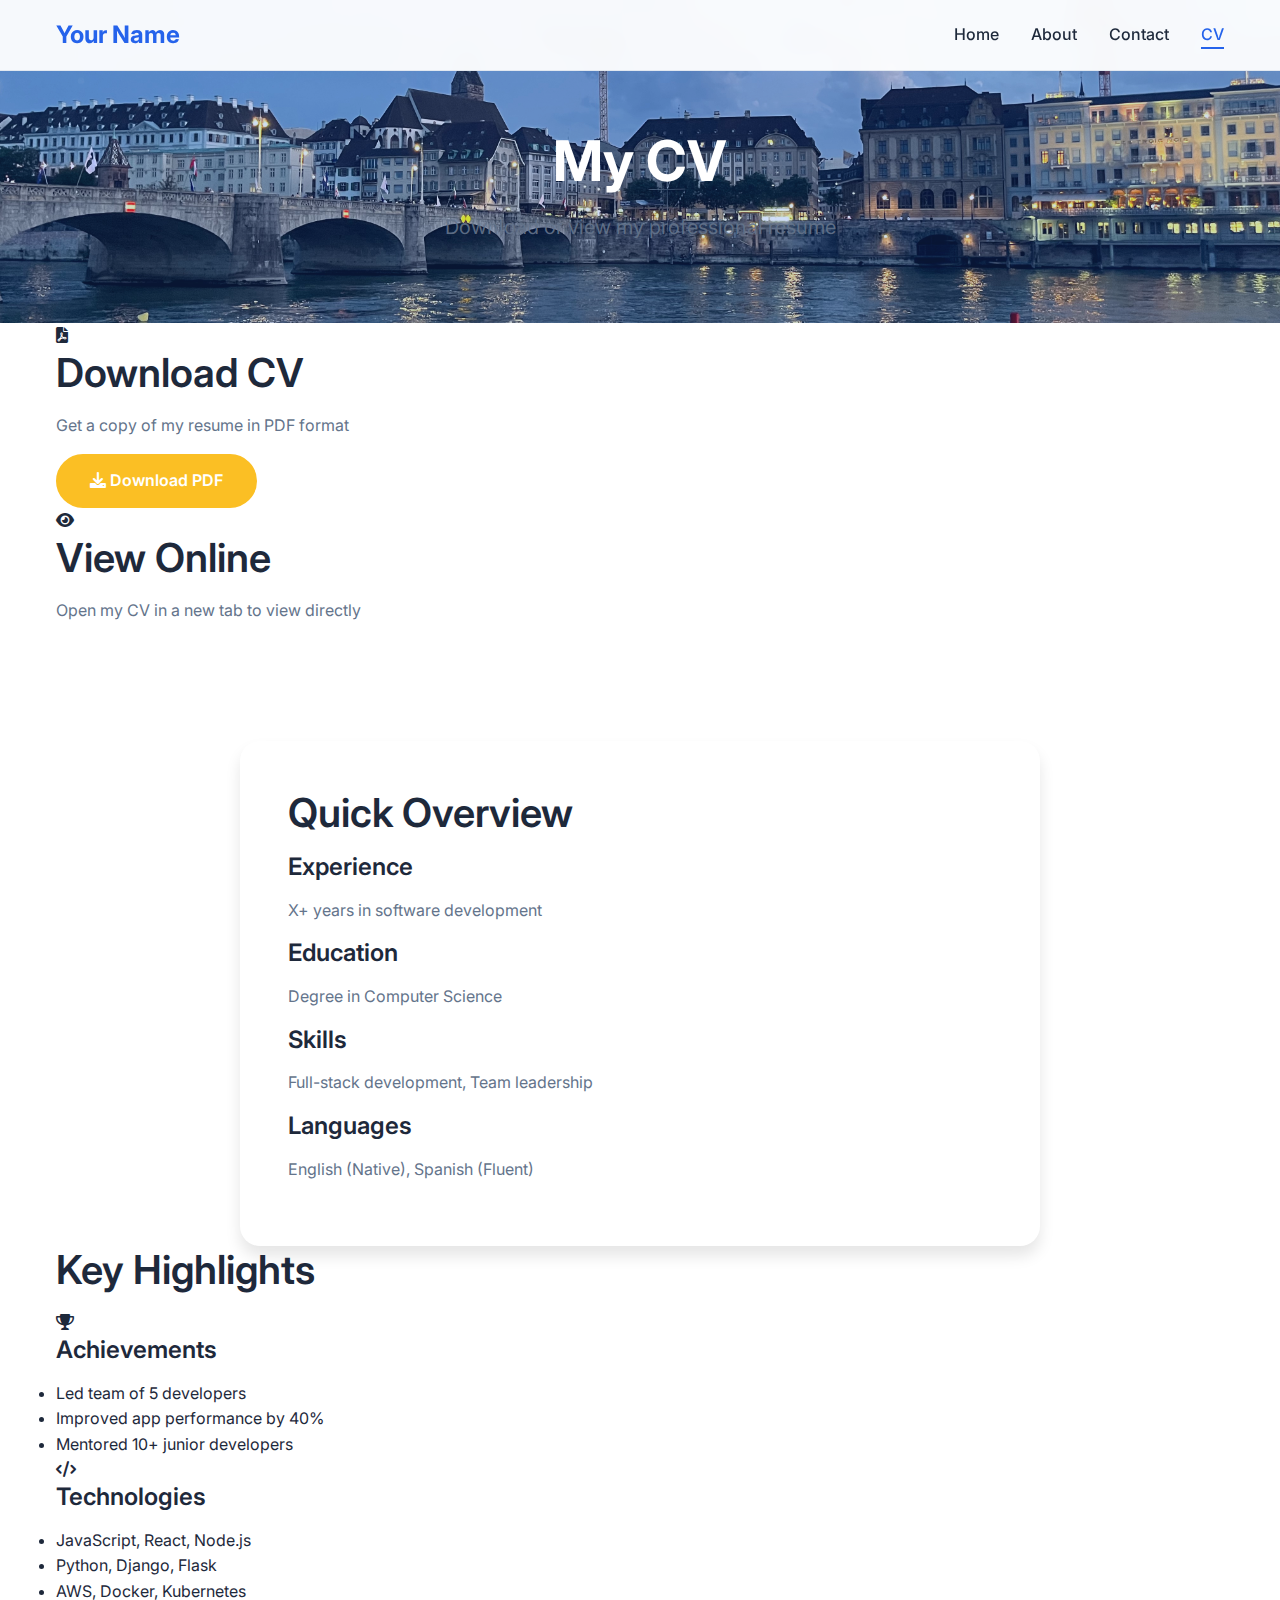
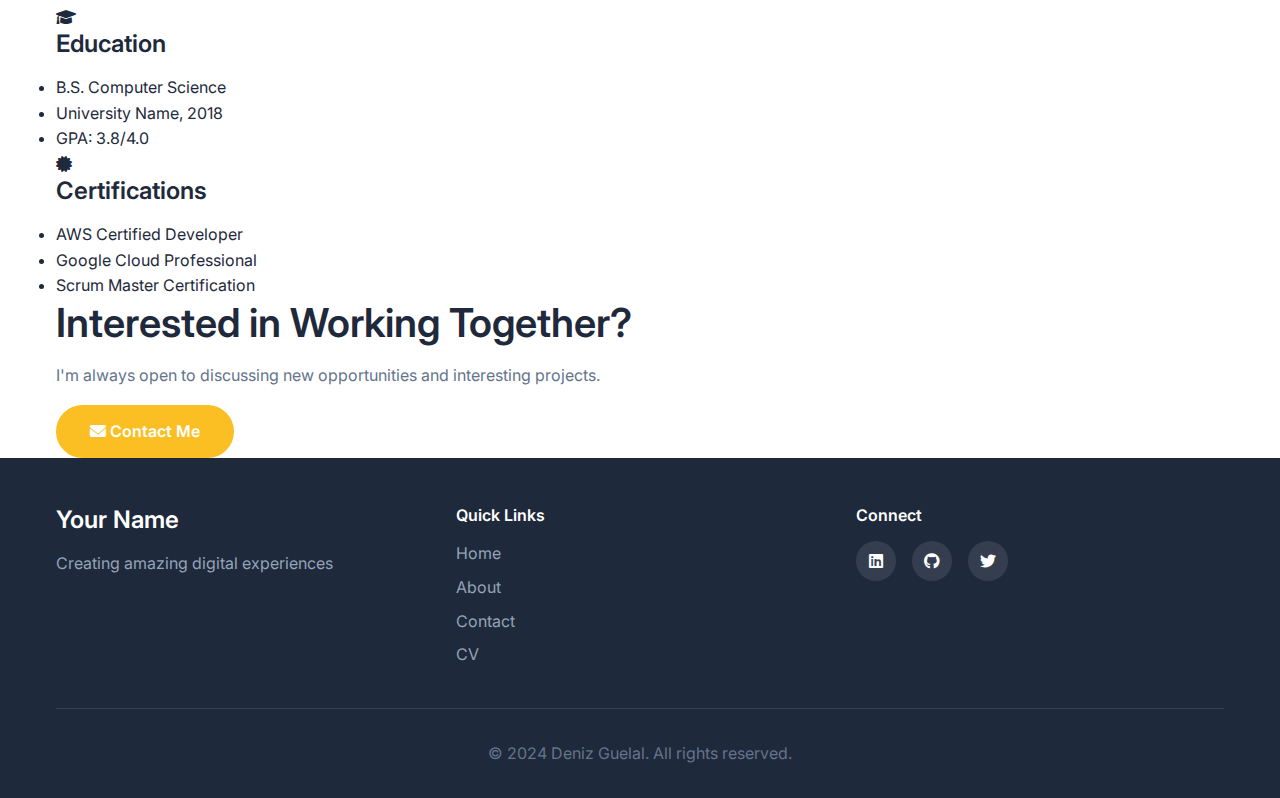
<file: cv.html>
<!DOCTYPE html>
<html lang="en">
<head>
    <meta charset="UTF-8">
    <meta name="viewport" content="width=device-width, initial-scale=1.0">
    <title>CV - Your Name</title>
    <link rel="stylesheet" href="styles.css">
    <link href="https://fonts.googleapis.com/css2?family=Inter:wght@300;400;500;600;700&display=swap" rel="stylesheet">
    <link rel="stylesheet" href="https://cdnjs.cloudflare.com/ajax/libs/font-awesome/6.0.0/css/all.min.css">
</head>
<body>
    <nav class="navbar">
        <div class="nav-container">
            <div class="nav-logo">
                <a href="index.html">Your Name</a>
            </div>
            <ul class="nav-menu">
                <li class="nav-item">
                    <a href="index.html" class="nav-link">Home</a>
                </li>
                <li class="nav-item">
                    <a href="details.html" class="nav-link">About</a>
                </li>
                <li class="nav-item">
                    <a href="mailbox.html" class="nav-link">Contact</a>
                </li>
                <li class="nav-item">
                    <a href="denizgulalcv.pdf" class="nav-link active">CV</a>
                </li>
            </ul>
            <div class="hamburger">
                <span class="bar"></span>
                <span class="bar"></span>
                <span class="bar"></span>
            </div>
        </div>
    </nav>

    <main>
        <section class="page-header">
            <div class="container">
                <h1>My CV</h1>
                <p>Download or view my professional resume</p>
            </div>
        </section>

        <section class="cv-content">
            <div class="container">
                <div class="cv-actions">
                    <div class="cv-card">
                        <div class="cv-icon">
                            <i class="fas fa-file-pdf"></i>
                        </div>
                        <h2>Download CV</h2>
                        <p>Get a copy of my resume in PDF format</p>
                        <a href="denizgulalcv.pdf" class="btn btn-primary" download>
                            <i class="fas fa-download"></i>
                            Download PDF
                        </a>
                    </div>
                    
                    <div class="cv-card">
                        <div class="cv-icon">
                            <i class="fas fa-eye"></i>
                        </div>
                        <h2>View Online</h2>
                        <p>Open my CV in a new tab to view directly</p>
                        <a href="denizgulalcv.pdf" class="btn btn-secondary" target="_blank">
                            <i class="fas fa-external-link-alt"></i>
                            View in Browser
                        </a>
                    </div>
                </div>

                <div class="cv-preview">
                    <h2>Quick Overview</h2>
                    <div class="cv-summary">
                        <div class="summary-item">
                            <h3>Experience</h3>
                            <p>X+ years in software development</p>
                        </div>
                        <div class="summary-item">
                            <h3>Education</h3>
                            <p>Degree in Computer Science</p>
                        </div>
                        <div class="summary-item">
                            <h3>Skills</h3>
                            <p>Full-stack development, Team leadership</p>
                        </div>
                        <div class="summary-item">
                            <h3>Languages</h3>
                            <p>English (Native), Spanish (Fluent)</p>
                        </div>
                    </div>
                </div>

                <div class="cv-highlights">
                    <h2>Key Highlights</h2>
                    <div class="highlights-grid">
                        <div class="highlight-item">
                            <i class="fas fa-trophy"></i>
                            <h3>Achievements</h3>
                            <ul>
                                <li>Led team of 5 developers</li>
                                <li>Improved app performance by 40%</li>
                                <li>Mentored 10+ junior developers</li>
                            </ul>
                        </div>
                        <div class="highlight-item">
                            <i class="fas fa-code"></i>
                            <h3>Technologies</h3>
                            <ul>
                                <li>JavaScript, React, Node.js</li>
                                <li>Python, Django, Flask</li>
                                <li>AWS, Docker, Kubernetes</li>
                            </ul>
                        </div>
                        <div class="highlight-item">
                            <i class="fas fa-graduation-cap"></i>
                            <h3>Education</h3>
                            <ul>
                                <li>B.S. Computer Science</li>
                                <li>University Name, 2018</li>
                                <li>GPA: 3.8/4.0</li>
                            </ul>
                        </div>
                        <div class="highlight-item">
                            <i class="fas fa-certificate"></i>
                            <h3>Certifications</h3>
                            <ul>
                                <li>AWS Certified Developer</li>
                                <li>Google Cloud Professional</li>
                                <li>Scrum Master Certification</li>
                            </ul>
                        </div>
                    </div>
                </div>

                <div class="cv-contact">
                    <h2>Interested in Working Together?</h2>
                    <p>I'm always open to discussing new opportunities and interesting projects.</p>
                    <div class="cv-contact-actions">
                        <a href="mailbox.html" class="btn btn-primary">
                            <i class="fas fa-envelope"></i>
                            Contact Me
                        </a>
                        <a href="details.html" class="btn btn-secondary">
                            <i class="fas fa-user"></i>
                            Learn More
                        </a>
                    </div>
                </div>
            </div>
        </section>
    </main>

    <footer class="footer">
        <div class="container">
            <div class="footer-content">
                <div class="footer-section">
                    <h3>Your Name</h3>
                    <p>Creating amazing digital experiences</p>
                </div>
                <div class="footer-section">
                    <h4>Quick Links</h4>
                    <ul>
                        <li><a href="index.html">Home</a></li>
                        <li><a href="details.html">About</a></li>
                        <li><a href="mailbox.html">Contact</a></li>
                        <li><a href="denizgulalcv.pdf">CV</a></li>
                    </ul>
                </div>
                <div class="footer-section">
                    <h4>Connect</h4>
                    <div class="social-links">
                        <a href="#"><i class="fab fa-linkedin"></i></a>
                        <a href="#"><i class="fab fa-github"></i></a>
                        <a href="#"><i class="fab fa-twitter"></i></a>
                    </div>
                </div>
            </div>
            <div class="footer-bottom">
                <p>&copy; 2024 Deniz Guelal. All rights reserved.</p>
            </div>
        </div>
    </footer>

    <script src="script.js"></script>
</body>
</html>
</file>
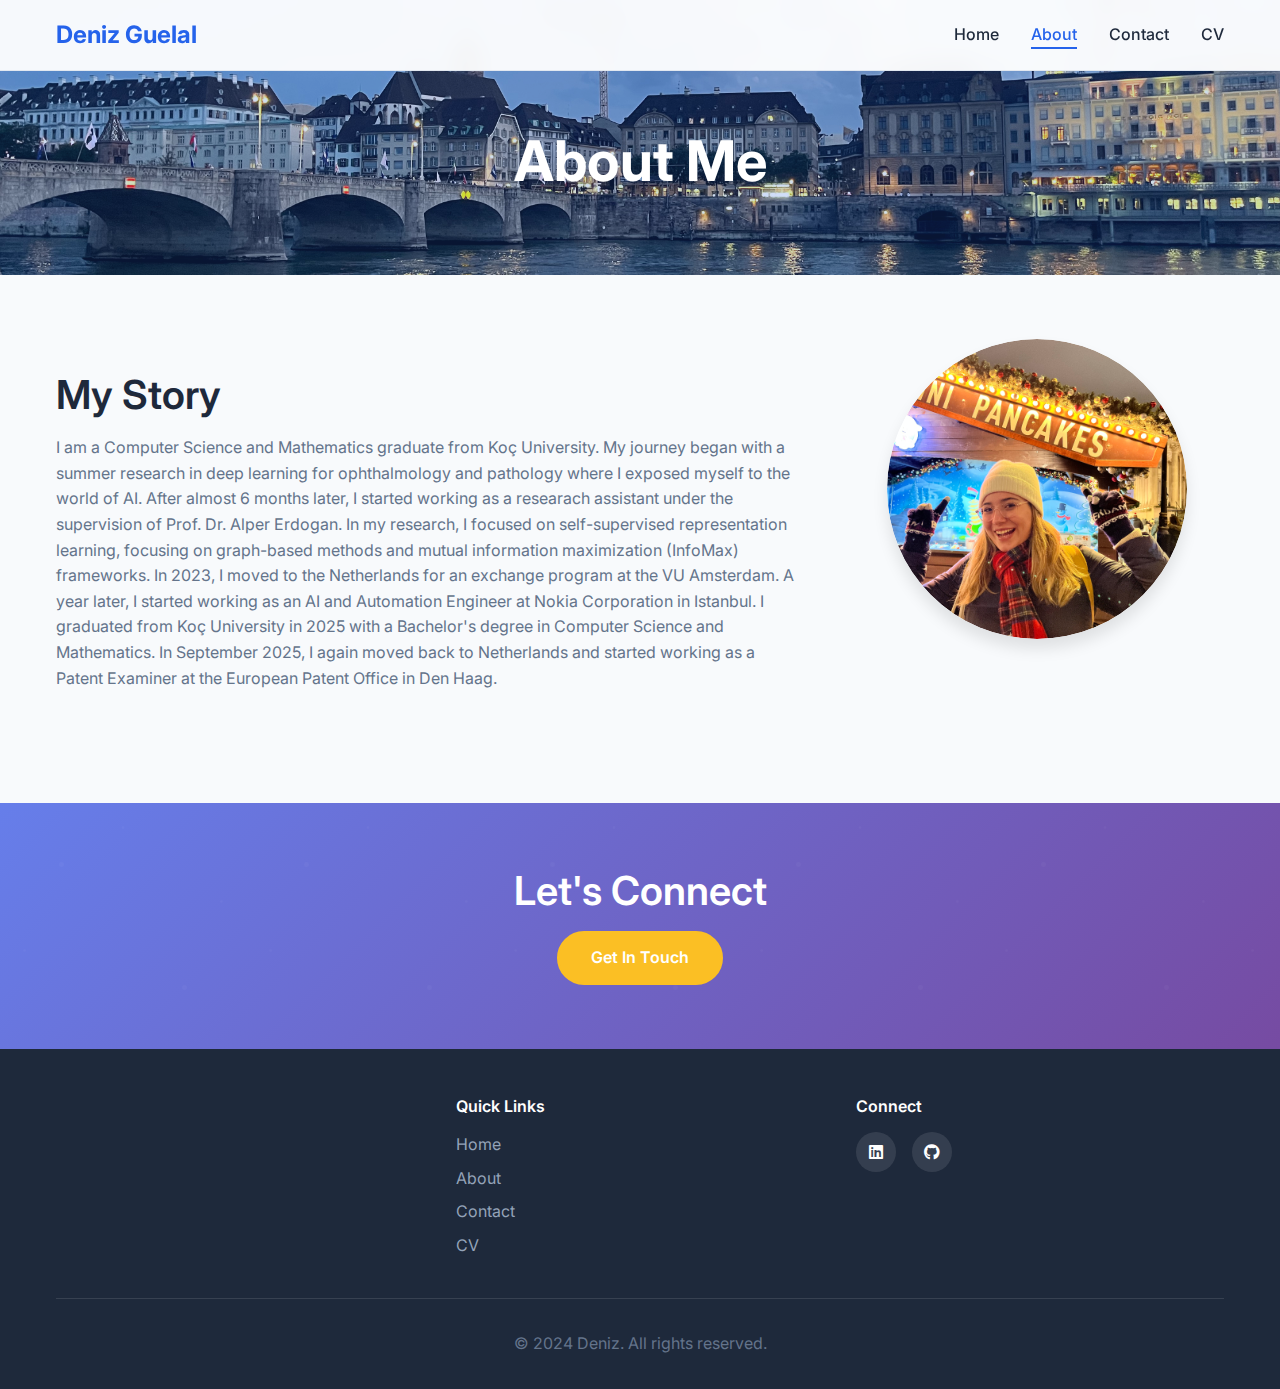
<file: details.html>
<!DOCTYPE html>
<html lang="en">
<head>
    <meta charset="UTF-8">
    <meta name="viewport" content="width=device-width, initial-scale=1.0">
    <title>About Me - Deniz</title>
    <link rel="stylesheet" href="styles.css">
    <link href="https://fonts.googleapis.com/css2?family=Inter:wght@300;400;500;600;700&display=swap" rel="stylesheet">
    <link rel="stylesheet" href="https://cdnjs.cloudflare.com/ajax/libs/font-awesome/6.0.0/css/all.min.css">
</head>
<body>
    <nav class="navbar">
        <div class="nav-container">
            <div class="nav-logo">
                <a href="index.html">Deniz Guelal</a>
            </div>
            <ul class="nav-menu">
                <li class="nav-item">
                    <a href="index.html" class="nav-link">Home</a>
                </li>
                <li class="nav-item">
                    <a href="details.html" class="nav-link active">About</a>
                </li>
                <li class="nav-item">
                    <a href="mailbox.html" class="nav-link">Contact</a>
                </li>
                <li class="nav-item">
                    <a href="denizgulalcv.pdf" class="nav-link">CV</a>
                </li>
            </ul>
            <div class="hamburger">
                <span class="bar"></span>
                <span class="bar"></span>
                <span class="bar"></span>
            </div>
        </div>
    </nav>

    <main>
        <section class="page-header">
            <div class="container">
                <h1>About Me</h1>
                
            </div>
        </section>

        <section class="about-content">
            <div class="container">
                <div class="about-grid">
                    <div class="about-text">
                        <h2>My Story</h2>
                        <p>
                            I am a Computer Science and Mathematics graduate from Koç University. My journey began with a 
                            summer research in deep learning for ophthalmology and pathology where I exposed myself to the world of AI. 
                            After almost 6 months later, I started working as a researach assistant under the supervision of Prof. Dr. 
                            Alper Erdogan. In my research, I focused on self-supervised representation learning, 
                            focusing on graph-based methods and mutual information maximization (InfoMax) frameworks. 
                            In 2023, I moved to the Netherlands for an exchange program at the VU Amsterdam. 
                            A year later, I started working as an AI and Automation Engineer at Nokia Corporation in Istanbul. 
                            I graduated from Koç University in 2025 with a Bachelor's degree in Computer Science and Mathematics.
                            In September 2025, I again moved back to Netherlands and started working as a Patent Examiner at the European Patent Office in Den Haag.
                        </p>
                       
                    </div>
                    <div class="about-image">
                        <div class="profile-large">
                            <div class="profile-image-large">
                                <img src="profile.jpg" alt="Deniz" style="width: 100%; height: 100%; object-fit: cover; border-radius: 50%;">
                            </div>
                        </div>
                    </div>
                </div>
            </div>
        </section>

        <section class="cta">
            <div class="container">
                <div class="cta-content">
                    <h2>Let's Connect</h2>
             
                    <a href="mailbox.html" class="btn btn-primary">Get In Touch</a>
                </div>
            </div>
        </section>
    </main>

    <footer class="footer">
        <div class="container">
            <div class="footer-content">
                <div class="footer-section">
            
             
                </div>
                <div class="footer-section">
                    <h4>Quick Links</h4>
                    <ul>
                        <li><a href="index.html">Home</a></li>
                        <li><a href="details.html">About</a></li>
                        <li><a href="mailbox.html">Contact</a></li>
                        <li><a href="denizgulalcv.pdf">CV</a></li>
                    </ul>
                </div>
                <div class="footer-section">
                    <h4>Connect</h4>
                    <div class="social-links">
                        <a href="https://www.linkedin.com/in/deniz-gulal"><i class="fab fa-linkedin"></i></a>
                        <a href="https://github.com/denizgulal"><i class="fab fa-github"></i></a>
                    
                    </div>
                </div>
            </div>
            <div class="footer-bottom">
                <p>&copy; 2024 Deniz. All rights reserved.</p>
            </div>
        </div>
    </footer>

    <script src="script.js"></script>
</body>
</html>
</file>
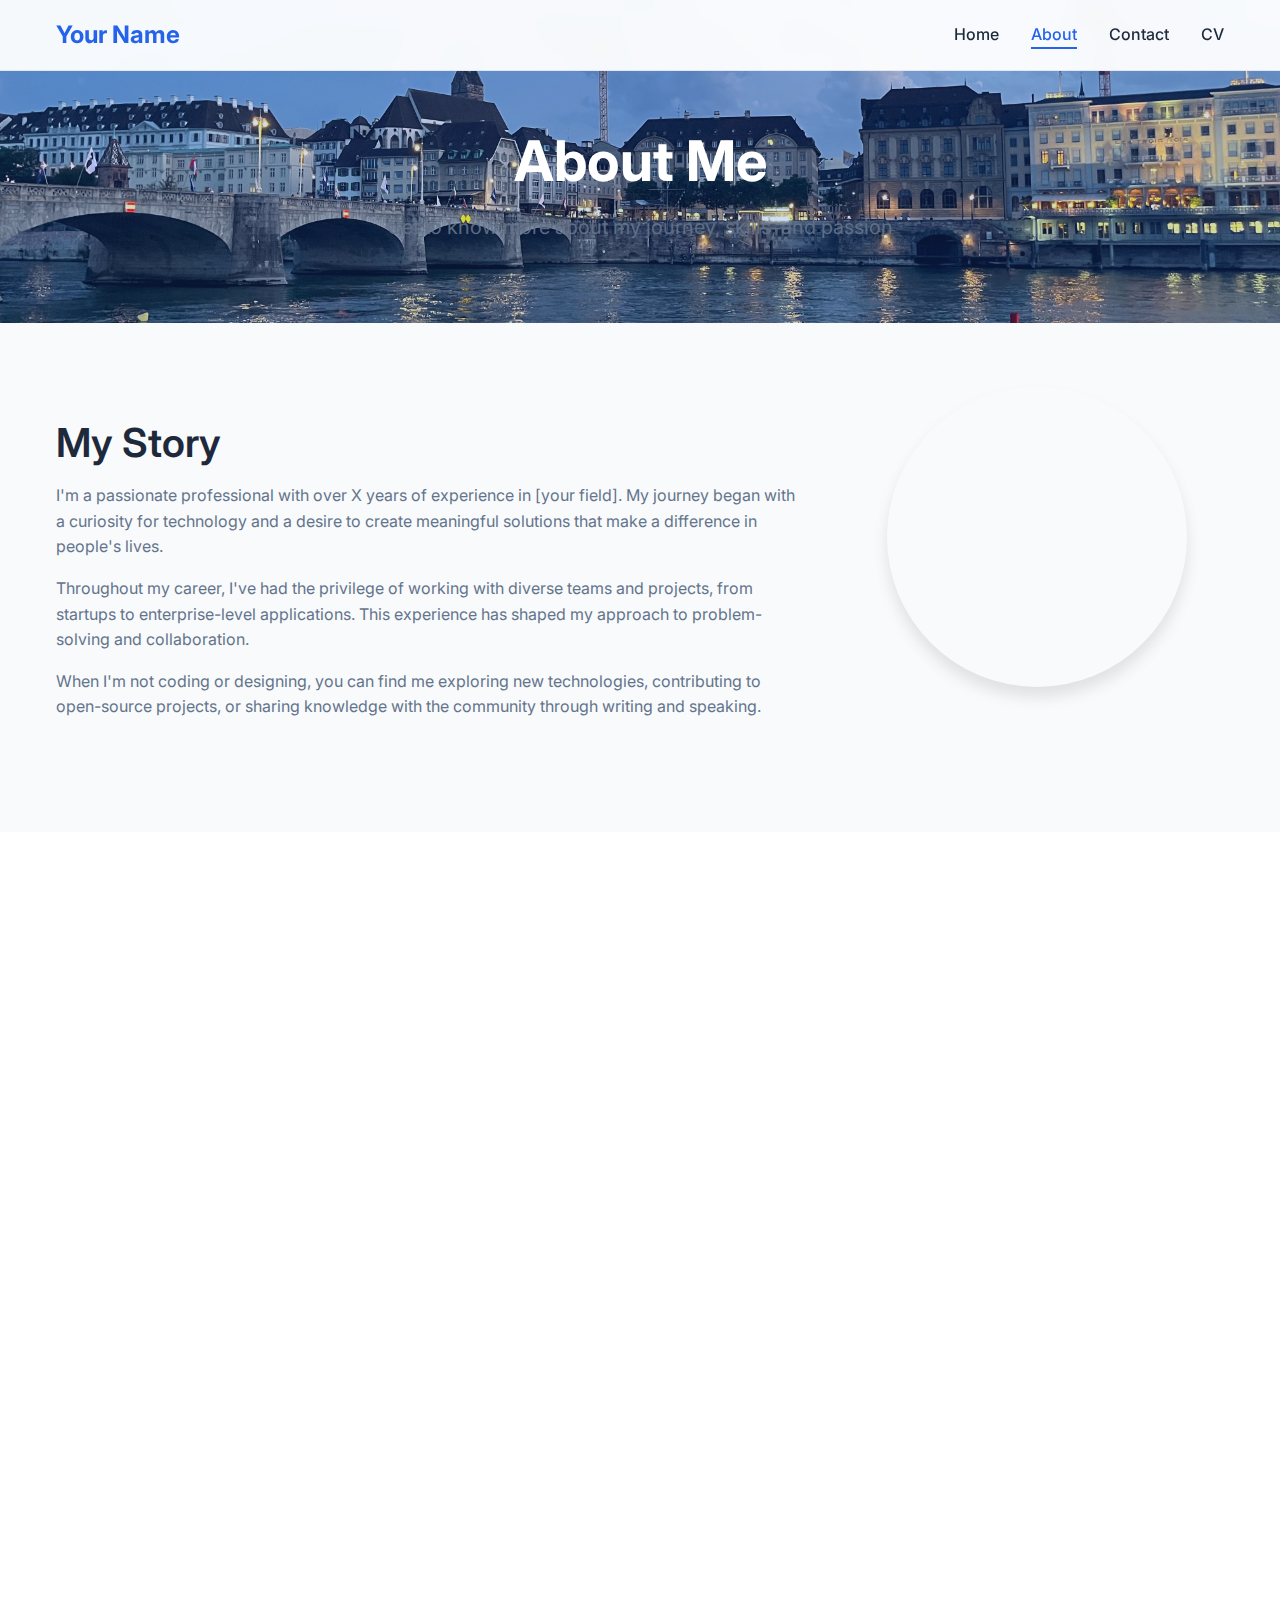
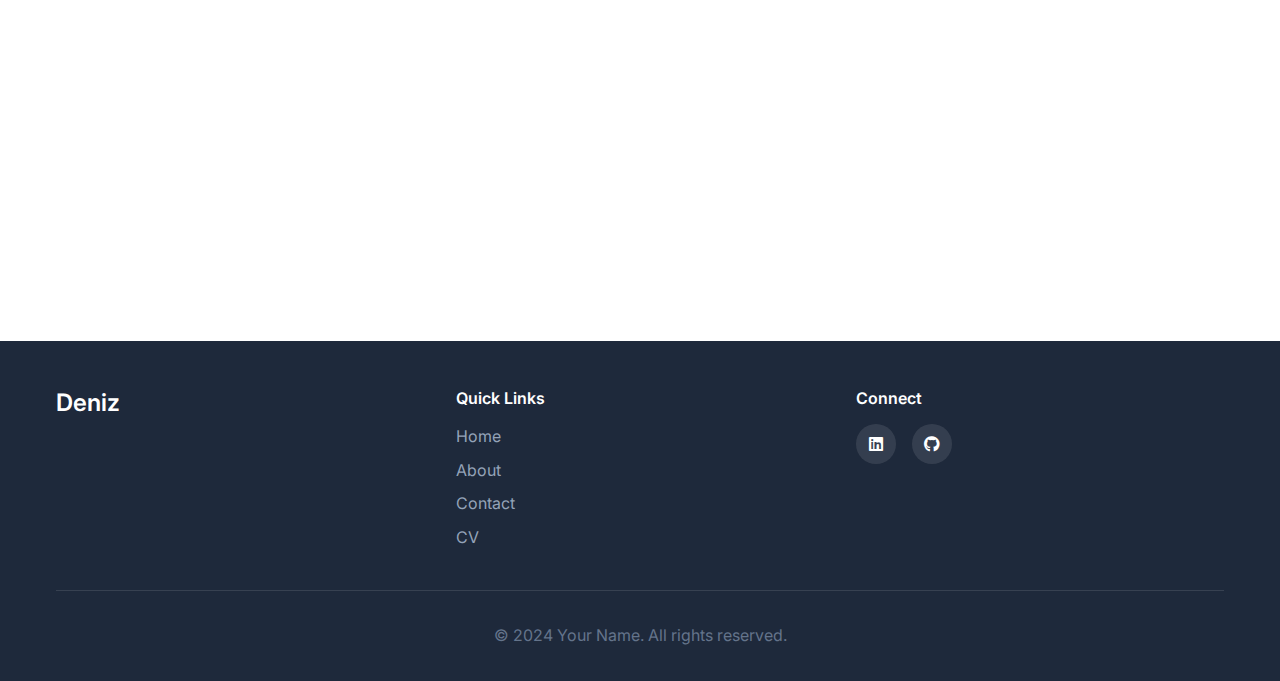
<file: details_backup.html>
<!DOCTYPE html>
<html lang="en">
<head>
    <meta charset="UTF-8">
    <meta name="viewport" content="width=device-width, initial-scale=1.0">
    <title>About Me - Your Name</title>
    <link rel="stylesheet" href="styles.css">
    <link href="https://fonts.googleapis.com/css2?family=Inter:wght@300;400;500;600;700&display=swap" rel="stylesheet">
    <link rel="stylesheet" href="https://cdnjs.cloudflare.com/ajax/libs/font-awesome/6.0.0/css/all.min.css">
</head>
<body>
    <nav class="navbar">
        <div class="nav-container">
            <div class="nav-logo">
                <a href="index.html">Your Name</a>
            </div>
            <ul class="nav-menu">
                <li class="nav-item">
                    <a href="index.html" class="nav-link">Home</a>
                </li>
                <li class="nav-item">
                    <a href="details.html" class="nav-link active">About</a>
                </li>
                <li class="nav-item">
                    <a href="mailbox.html" class="nav-link">Contact</a>
                </li>
                <li class="nav-item">
                    <a href="cv.pdf" class="nav-link">CV</a>
                </li>
            </ul>
            <div class="hamburger">
                <span class="bar"></span>
                <span class="bar"></span>
                <span class="bar"></span>
            </div>
        </div>
    </nav>

    <main>
        <section class="page-header">
            <div class="container">
                <h1>About Me</h1>
                <p>Get to know more about my journey, skills, and passion</p>
            </div>
        </section>

        <section class="about-content">
            <div class="container">
                <div class="about-grid">
                    <div class="about-text">
                        <h2>My Story</h2>
                        <p>
                            I'm a passionate professional with over X years of experience in [your field]. 
                            My journey began with a curiosity for technology and a desire to create meaningful 
                            solutions that make a difference in people's lives.
                        </p>
                        <p>
                            Throughout my career, I've had the privilege of working with diverse teams and 
                            projects, from startups to enterprise-level applications. This experience has 
                            shaped my approach to problem-solving and collaboration.
                        </p>
                        <p>
                            When I'm not coding or designing, you can find me exploring new technologies, 
                            contributing to open-source projects, or sharing knowledge with the community 
                            through writing and speaking.
                        </p>
                    </div>
                    <div class="about-image">
                        <div class="profile-large">
                            <div class="profile-image-large">
                                <i class="fas fa-user"></i>
                            </div>
                        </div>
                    </div>
                </div>
            </div>
        </section>

        <section class="skills">
            <div class="container">
                <h2 class="section-title">Skills & Expertise</h2>
                <div class="skills-grid">
                    <div class="skill-category">
                        <h3>Technical Skills</h3>
                        <div class="skill-list">
                            <div class="skill-item">
                                <span class="skill-name">JavaScript</span>
                                <div class="skill-bar">
                                    <div class="skill-progress" style="width: 90%"></div>
                                </div>
                            </div>
                            <div class="skill-item">
                                <span class="skill-name">React</span>
                                <div class="skill-bar">
                                    <div class="skill-progress" style="width: 85%"></div>
                                </div>
                            </div>
                            <div class="skill-item">
                                <span class="skill-name">Node.js</span>
                                <div class="skill-bar">
                                    <div class="skill-progress" style="width: 80%"></div>
                                </div>
                            </div>
                            <div class="skill-item">
                                <span class="skill-name">Python</span>
                                <div class="skill-bar">
                                    <div class="skill-progress" style="width: 75%"></div>
                                </div>
                            </div>
                        </div>
                    </div>
                    <div class="skill-category">
                        <h3>Soft Skills</h3>
                        <div class="skill-tags">
                            <span class="skill-tag">Leadership</span>
                            <span class="skill-tag">Communication</span>
                            <span class="skill-tag">Problem Solving</span>
                            <span class="skill-tag">Team Collaboration</span>
                            <span class="skill-tag">Project Management</span>
                            <span class="skill-tag">Mentoring</span>
                        </div>
                    </div>
                </div>
            </div>
        </section>

        <section class="experience">
            <div class="container">
                <h2 class="section-title">Experience</h2>
                <div class="timeline">
                    <div class="timeline-item">
                        <div class="timeline-marker"></div>
                        <div class="timeline-content">
                            <h3>Senior Developer</h3>
                            <h4>Company Name</h4>
                            <span class="timeline-date">2022 - Present</span>
                            <p>Leading development of scalable web applications and mentoring junior developers.</p>
                        </div>
                    </div>
                    <div class="timeline-item">
                        <div class="timeline-marker"></div>
                        <div class="timeline-content">
                            <h3>Full Stack Developer</h3>
                            <h4>Previous Company</h4>
                            <span class="timeline-date">2020 - 2022</span>
                            <p>Developed and maintained multiple web applications using modern technologies.</p>
                        </div>
                    </div>
                    <div class="timeline-item">
                        <div class="timeline-marker"></div>
                        <div class="timeline-content">
                            <h3>Junior Developer</h3>
                            <h4>First Company</h4>
                            <span class="timeline-date">2018 - 2020</span>
                            <p>Started my professional journey learning and contributing to various projects.</p>
                        </div>
                    </div>
                </div>
            </div>
        </section>

        <section class="cta">
            <div class="container">
                <div class="cta-content">
                    <h2>Let's Connect</h2>
                    <p>I'm always interested in new opportunities and meaningful conversations.</p>
                    <a href="mailbox.html" class="btn btn-primary">Get In Touch</a>
                </div>
            </div>
        </section>
    </main>

    <footer class="footer">
        <div class="container">
            <div class="footer-content">
                <div class="footer-section">
                    <h3>Deniz</h3>
                    
                </div>
                <div class="footer-section">
                    <h4>Quick Links</h4>
                    <ul>
                        <li><a href="index.html">Home</a></li>
                        <li><a href="details.html">About</a></li>
                        <li><a href="mailbox.html">Contact</a></li>
                        <li><a href="cv.pdf">CV</a></li>
                    </ul>
                </div>
                <div class="footer-section">
                    <h4>Connect</h4>
                    <div class="social-links">
                        <a href="www.linkedin.com/in/deniz-gulal"><i class="fab fa-linkedin"></i></a>
                        <a href="https://github.com/denizgulal"><i class="fab fa-github"></i></a>
                        
                    </div>
                </div>
            </div>
            <div class="footer-bottom">
                <p>&copy; 2024 Your Name. All rights reserved.</p>
            </div>
        </div>
    </footer>

    <script src="script.js"></script>
</body>
</html>
</file>
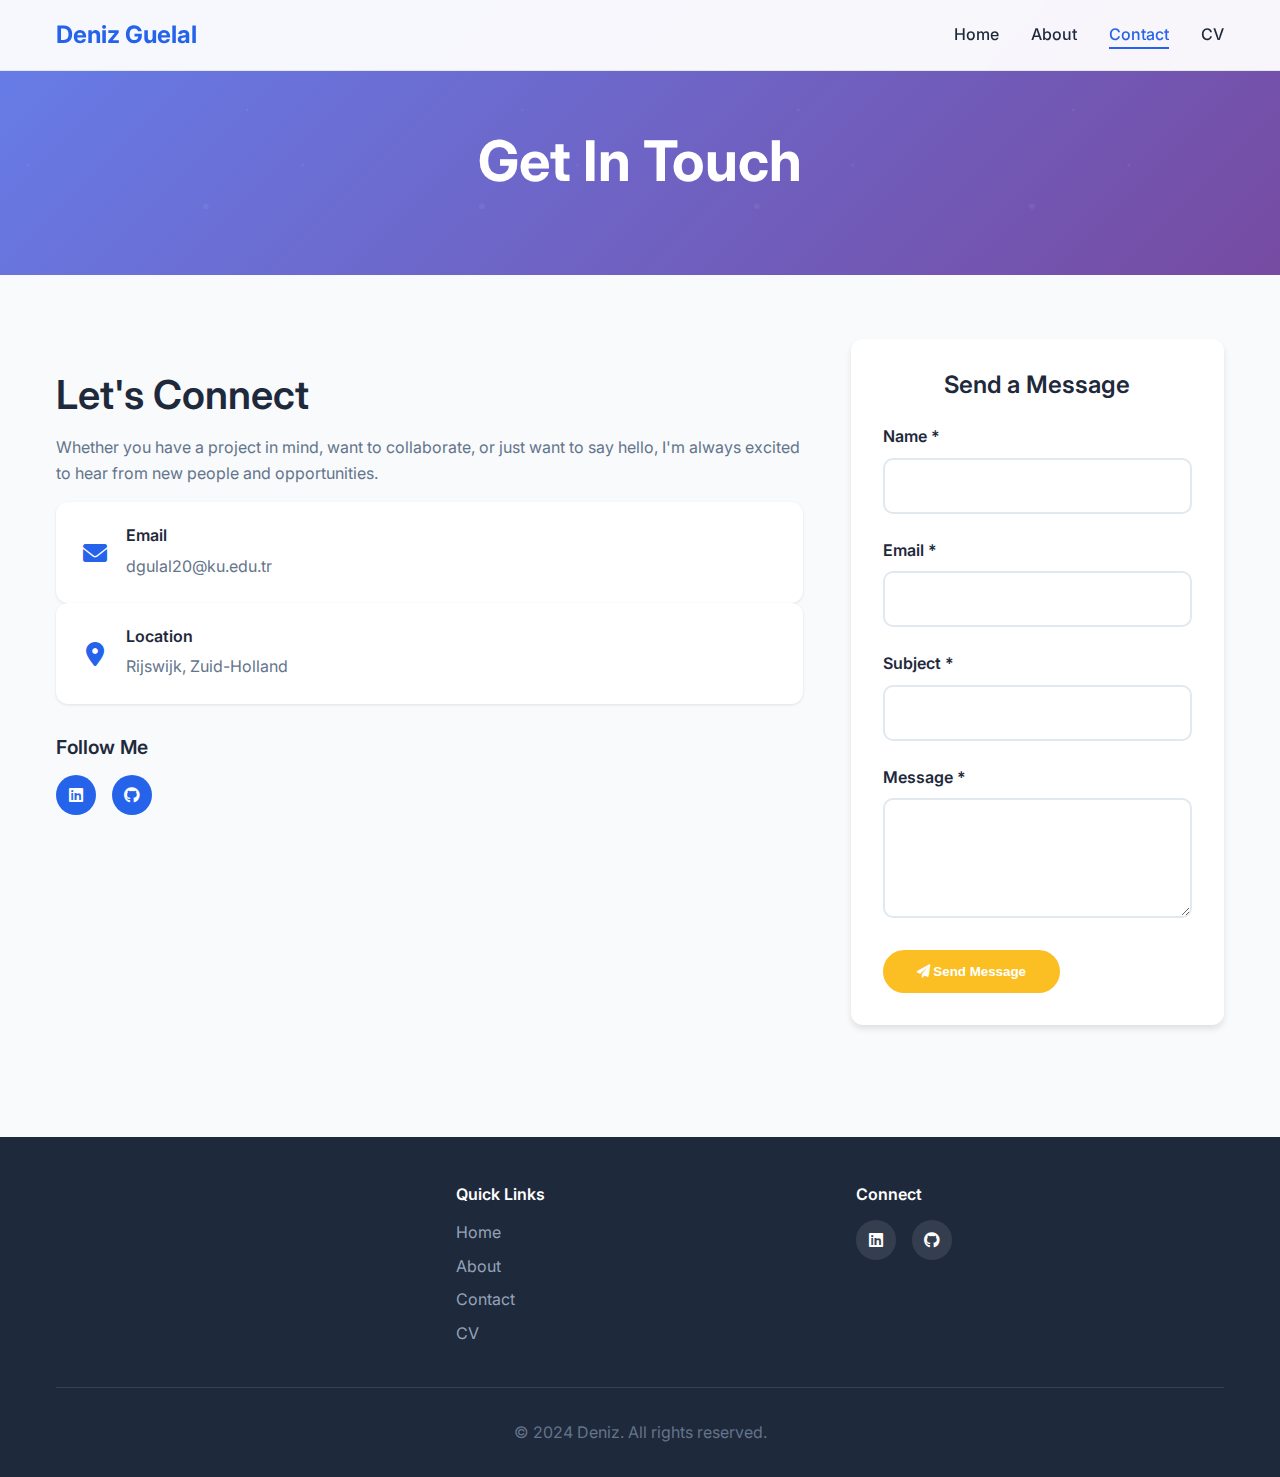
<file: mailbox.html>
<!DOCTYPE html>
<html lang="en" class="mailbox-page">
<head>
    <meta charset="UTF-8">
    <meta name="viewport" content="width=device-width, initial-scale=1.0">
    <title>Contact Me - Deniz</title>
    <link rel="stylesheet" href="styles.css">
    <link href="https://fonts.googleapis.com/css2?family=Inter:wght@300;400;500;600;700&display=swap" rel="stylesheet">
    <link rel="stylesheet" href="https://cdnjs.cloudflare.com/ajax/libs/font-awesome/6.0.0/css/all.min.css">
</head>
<body>
    <nav class="navbar">
        <div class="nav-container">
            <div class="nav-logo">
                <a href="index.html">Deniz Guelal</a>
            </div>
            <ul class="nav-menu">
                <li class="nav-item">
                    <a href="index.html" class="nav-link">Home</a>
                </li>
                <li class="nav-item">
                    <a href="details.html" class="nav-link">About</a>
                </li>
                <li class="nav-item">
                    <a href="mailbox.html" class="nav-link active">Contact</a>
                </li>
                <li class="nav-item">
                    <a href="denizgulalcv.pdf" class="nav-link">CV</a>
                </li>
            </ul>
            <div class="hamburger">
                <span class="bar"></span>
                <span class="bar"></span>
                <span class="bar"></span>
            </div>
        </div>
    </nav>

    <main>
        <section class="page-header">
            <div class="container">
                <h1>Get In Touch</h1>
       
            </div>
        </section>

        <section class="about-content">
            <div class="container">
                <div class="about-grid">
                    <div class="about-text">
                        <h2>Let's Connect</h2>
                        <p>Whether you have a project in mind, want to collaborate, or just want to say hello, I'm always excited to hear from new people and opportunities.</p>
                        
                        <div class="contact-item">
                            <i class="fas fa-envelope"></i>
                            <div>
                                <h4>Email</h4>
                                <p>dgulal20@ku.edu.tr</p>
                            </div>
                        </div>
                        
                        <div class="contact-item">
                            <i class="fas fa-map-marker-alt"></i>
                            <div>
                                <h4>Location</h4>
                                <p>Rijswijk, Zuid-Holland</p>
                            </div>
                        </div>
                        
                        <div class="social-contact">
                            <h3>Follow Me</h3>
                            <div class="social-links">
                                <a href="https://www.linkedin.com/in/deniz-gulal"><i class="fab fa-linkedin"></i></a>
                                <a href="https://github.com/denizgulal"><i class="fab fa-github"></i></a>
                                
                            </div>
                        </div>
                    </div>
                    
                    <div class="about-image">
                        <form class="contact-form" action="https://formspree.io/f/mzzjpdbj" method="POST" id="contactForm">
                            <h2>Send a Message</h2>
                            
                            <div class="form-group">
                                <label for="name">Name *</label>
                                <input type="text" id="name" name="name" required>
                            </div>
                            
                            <div class="form-group">
                                <label for="email">Email *</label>
                                <input type="email" id="email" name="email" required>
                            </div>
                            
                            <div class="form-group">
                                <label for="subject">Subject *</label>
                                <input type="text" id="subject" name="subject" required>
                            </div>
                            
                            <div class="form-group">
                                <label for="message">Message *</label>
                                <textarea id="message" name="message" rows="6" required></textarea>
                            </div>
                            
                            <button type="submit" class="btn btn-primary">
                                <i class="fas fa-paper-plane"></i>
                                Send Message
                            </button>
                        </form>
                    </div>
                </div>
            </div>
        </section>
    </main>

    <footer class="footer">
        <div class="container">
            <div class="footer-content">
                <div class="footer-section">
                   
                </div>
                <div class="footer-section">
                    <h4>Quick Links</h4>
                    <ul>
                        <li><a href="index.html">Home</a></li>
                        <li><a href="details.html">About</a></li>
                        <li><a href="mailbox.html">Contact</a></li>
                        <li><a href="denizgulalcv.pdf">CV</a></li>
                    </ul>
                </div>
                <div class="footer-section">
                    <h4>Connect</h4>
                    <div class="social-links">
                        <a href="https://www.linkedin.com/in/deniz-gulal"><i class="fab fa-linkedin"></i></a>
                        <a href="https://github.com/denizgulal"><i class="fab fa-github"></i></a>
                        
                    </div>
                </div>
            </div>
            <div class="footer-bottom">
                <p>&copy; 2024 Deniz. All rights reserved.</p>
            </div>
        </div>
    </footer>

    <script src="script.js"></script>
</body>
</html>

    <script src="script.js"></script>
</body>
</html>
</file>
<file: styles.css>
/* Reset and Base Styles */
* {
    margin: 0;
    padding: 0;
    box-sizing: border-box;
}

:root {
    --primary-color: #2563eb;
    --secondary-color: #1e40af;
    --accent-color: #fbbf24;
    --text-color: #1e293b;
    --text-color-secondary: #64748b;
    --text-color-light: #94a3b8;
    --background-color: #ffffff;
    --background-secondary: #f8fafc;
    --border-color: #e2e8f0;
    --shadow-light: 0 1px 3px rgba(0, 0, 0, 0.1);
    --shadow-medium: 0 4px 6px rgba(0, 0, 0, 0.1);
    --shadow-heavy: 0 10px 15px rgba(0, 0, 0, 0.1);
    --shadow-hover: 0 20px 25px rgba(0, 0, 0, 0.15);
    --gradient-primary: linear-gradient(135deg, #667eea 0%, #764ba2 100%);
    --gradient-secondary: linear-gradient(135deg, #f093fb 0%, #f5576c 100%);
    --gradient-accent: linear-gradient(135deg, #4facfe 0%, #00f2fe 100%);
}

body {
    font-family: 'Inter', sans-serif;
    line-height: 1.6;
    color: var(--text-color);
    background-color: var(--background-color);
}

.container {
    max-width: 1200px;
    margin: 0 auto;
    padding: 0 1rem;
}

/* Typography */
h1, h2, h3, h4, h5, h6 {
    font-weight: 600;
    line-height: 1.2;
    margin-bottom: 1rem;
}

h1 {
    font-size: 3rem;
}

h2 {
    font-size: 2.5rem;
}

h3 {
    font-size: 1.5rem;
}

p {
    margin-bottom: 1rem;
    color: var(--text-color-secondary);
}

/* Navigation */
.navbar {
    background: rgba(255, 255, 255, 0.95);
    backdrop-filter: blur(10px);
    position: fixed;
    top: 0;
    left: 0;
    right: 0;
    z-index: 1000;
    padding: 1rem 0;
    border-bottom: 1px solid var(--border-color);
}

.nav-container {
    display: flex;
    justify-content: space-between;
    align-items: center;
    max-width: 1200px;
    margin: 0 auto;
    padding: 0 1rem;
}

.nav-logo a {
    font-size: 1.5rem;
    font-weight: 700;
    color: var(--primary-color);
    text-decoration: none;
    transition: color 0.3s ease;
}

.nav-logo a:hover {
    color: var(--secondary-color);
}

.nav-menu {
    display: flex;
    list-style: none;
    gap: 2rem;
}

.nav-link {
    color: var(--text-color);
    text-decoration: none;
    font-weight: 500;
    transition: color 0.3s ease;
    position: relative;
}

.nav-link:hover,
.nav-link.active {
    color: var(--primary-color);
}

.nav-link.active::after {
    content: '';
    position: absolute;
    bottom: -5px;
    left: 0;
    right: 0;
    height: 2px;
    background: var(--primary-color);
}

.hamburger {
    display: none;
    flex-direction: column;
    cursor: pointer;
}

.bar {
    width: 25px;
    height: 3px;
    background: var(--text-color);
    margin: 3px 0;
    transition: 0.3s;
}

/* Hero Section */
.hero {
    background: var(--gradient-primary);
    color: white;
    padding: 8rem 0 4rem;
    text-align: center;
    position: relative;
    overflow: hidden;
}

.hero::before {
    content: '';
    position: absolute;
    top: 0;
    left: 0;
    right: 0;
    bottom: 0;
    background: url('data:image/svg+xml,<svg xmlns="http://www.w3.org/2000/svg" viewBox="0 0 100 100"><defs><pattern id="grain" width="100" height="100" patternUnits="userSpaceOnUse"><circle cx="25" cy="25" r="1" fill="white" opacity="0.1"/><circle cx="75" cy="75" r="1" fill="white" opacity="0.1"/><circle cx="50" cy="10" r="0.5" fill="white" opacity="0.1"/><circle cx="10" cy="60" r="0.5" fill="white" opacity="0.1"/><circle cx="90" cy="40" r="0.5" fill="white" opacity="0.1"/></pattern></defs><rect width="100" height="100" fill="url(%23grain)"/></svg>');
    opacity: 0.3;
}

.hero-content {
    position: relative;
    z-index: 2;
}

.hero-title {
    font-size: 3.5rem;
    font-weight: 700;
    margin-bottom: 1.5rem;
    animation: fadeInUp 1s ease-out;
}

.highlight {
    color: var(--accent-color);
    background: linear-gradient(135deg, #fbbf24, #f59e0b);
    -webkit-background-clip: text;
    -webkit-text-fill-color: transparent;
    background-clip: text;
    font-weight: 700;
}

.hero-subtitle {
    font-size: 1.25rem;
    margin-bottom: 2rem;
    opacity: 0.9;
    animation: fadeInUp 1s ease-out 0.2s both;
}

.hero-buttons {
    display: flex;
    gap: 1rem;
    justify-content: center;
    animation: fadeInUp 1s ease-out 0.4s both;
}

/* Buttons */
.btn {
    display: inline-block;
    padding: 0.75rem 2rem;
    border-radius: 50px;
    text-decoration: none;
    font-weight: 600;
    transition: all 0.3s ease;
    border: 2px solid transparent;
    cursor: pointer;
}

.btn-primary {
    background: var(--accent-color);
    color: white;
    border-color: var(--accent-color);
}

.btn-primary:hover {
    background: #f59e0b;
    border-color: #f59e0b;
    transform: translateY(-2px);
    box-shadow: var(--shadow-medium);
}

.btn-secondary {
    background: transparent;
    color: white;
    border-color: white;
}

.btn-secondary:hover {
    background: white;
    color: var(--primary-color);
    transform: translateY(-2px);
    box-shadow: var(--shadow-medium);
}

/* Profile Section */
.profile-section {
    padding: 4rem 0;
    background: var(--background-color);
}

.profile-grid {
    display: grid;
    grid-template-columns: 1fr 2fr;
    gap: 3rem;
    align-items: center;
}

.profile-image-container {
    position: relative;
}

.profile-image-rect {
    width: 100%;
    height: 400px;
    object-fit: cover;
    border-radius: 20px;
    box-shadow: var(--shadow-heavy);
    transition: transform 0.3s ease;
}

.profile-image-rect:hover {
    transform: scale(1.02);
}

.profile-content {
    padding: 2rem 0;
}

.section-title {
    color: var(--text-color);
    margin-bottom: 1.5rem;
    font-size: 2.5rem;
}

.gradient-text {
    background: var(--gradient-primary);
    -webkit-background-clip: text;
    -webkit-text-fill-color: transparent;
    background-clip: text;
}

.stats-grid {
    display: grid;
    grid-template-columns: repeat(3, 1fr);
    gap: 2rem;
    margin-top: 2rem;
}

.stat-item {
    text-align: center;
    padding: 1.5rem;
    background: var(--background-secondary);
    border-radius: 12px;
    border: 1px solid var(--border-color);
    transition: transform 0.3s ease, box-shadow 0.3s ease;
}

.stat-item:hover {
    transform: translateY(-5px);
    box-shadow: var(--shadow-hover);
}

.stat-item h3 {
    font-size: 2rem;
    color: var(--primary-color);
    margin-bottom: 0.5rem;
}

.stat-item p {
    color: var(--text-color-secondary);
    font-weight: 500;
}

/* About Content */
.about-content {
    padding: 4rem 0;
    background: var(--background-secondary);
}

.about-grid {
    display: grid;
    grid-template-columns: 2fr 1fr;
    gap: 3rem;
    align-items: start;
}

.about-text {
    padding: 2rem 0;
}

.about-image {
    position: relative;
}

.profile-large {
    position: sticky;
    top: 2rem;
}

.profile-image-large {
    width: 300px;
    height: 300px;
    border-radius: 50%;
    overflow: hidden;
    box-shadow: var(--shadow-heavy);
    transition: transform 0.3s ease;
    margin: 0 auto;
}

.profile-image-large:hover {
    transform: scale(1.05);
}

/* Page Header */
.page-header {
    background: var(--gradient-primary);
    color: white;
    padding: 8rem 0 4rem;
    text-align: center;
    position: relative;
    overflow: hidden;
}

.page-header::before {
    content: '';
    position: absolute;
    top: 0;
    left: 0;
    right: 0;
    bottom: 0;
    background: url('data:image/svg+xml,<svg xmlns="http://www.w3.org/2000/svg" viewBox="0 0 100 100"><defs><pattern id="grain" width="100" height="100" patternUnits="userSpaceOnUse"><circle cx="25" cy="25" r="1" fill="white" opacity="0.1"/><circle cx="75" cy="75" r="1" fill="white" opacity="0.1"/><circle cx="50" cy="10" r="0.5" fill="white" opacity="0.1"/><circle cx="10" cy="60" r="0.5" fill="white" opacity="0.1"/><circle cx="90" cy="40" r="0.5" fill="white" opacity="0.1"/></pattern></defs><rect width="100" height="100" fill="url(%23grain)"/></svg>');
    opacity: 0.3;
}

.page-header h1 {
    font-size: 3.5rem;
    font-weight: 700;
    margin-bottom: 1rem;
    position: relative;
    z-index: 2;
}

.page-header p {
    font-size: 1.25rem;
    opacity: 0.9;
    position: relative;
    z-index: 2;
}

/* Contact Form */
.contact-form {
    background: white;
    padding: 3rem;
    border-radius: 20px;
    box-shadow: var(--shadow-heavy);
    margin-bottom: 3rem;
}

.form-group {
    margin-bottom: 1.5rem;
}

.form-group label {
    display: block;
    margin-bottom: 0.5rem;
    font-weight: 600;
    color: var(--text-color);
}

.form-group input,
.form-group textarea {
    width: 100%;
    padding: 1rem;
    border: 2px solid var(--border-color);
    border-radius: 10px;
    font-size: 1rem;
    transition: border-color 0.3s ease;
    font-family: inherit;
}

.form-group input:focus,
.form-group textarea:focus {
    outline: none;
    border-color: var(--primary-color);
}

.form-group textarea {
    height: 120px;
    resize: vertical;
}

/* Contact Info */
.contact-info {
    display: grid;
    grid-template-columns: repeat(auto-fit, minmax(250px, 1fr));
    gap: 2rem;
}

.contact-item {
    display: flex;
    align-items: center;
    gap: 1rem;
    padding: 1.5rem;
    background: white;
    border-radius: 12px;
    box-shadow: var(--shadow-light);
    transition: transform 0.3s ease, box-shadow 0.3s ease;
}

.contact-item:hover {
    transform: translateY(-5px);
    box-shadow: var(--shadow-medium);
}

.contact-item i {
    font-size: 1.5rem;
    color: var(--primary-color);
    width: 30px;
    text-align: center;
}

.contact-item div h4 {
    margin-bottom: 0.5rem;
    color: var(--text-color);
}

.contact-item div p {
    color: var(--text-color-secondary);
    margin: 0;
}

/* CV Section */
.cv-section {
    text-align: center;
    padding: 4rem 0;
}

.cv-download {
    display: inline-block;
    background: var(--gradient-primary);
    color: white;
    padding: 1rem 2rem;
    border-radius: 50px;
    text-decoration: none;
    font-weight: 600;
    font-size: 1.1rem;
    transition: all 0.3s ease;
    box-shadow: var(--shadow-medium);
}

.cv-download:hover {
    transform: translateY(-3px);
    box-shadow: var(--shadow-hover);
}

.cv-preview {
    margin-top: 3rem;
    background: white;
    border-radius: 20px;
    padding: 3rem;
    box-shadow: var(--shadow-heavy);
    max-width: 800px;
    margin-left: auto;
    margin-right: auto;
}

/* CTA Section */
.cta {
    background: var(--gradient-primary);
    color: white;
    padding: 4rem 0;
    text-align: center;
    position: relative;
    overflow: hidden;
}

.cta::before {
    content: '';
    position: absolute;
    top: 0;
    left: 0;
    right: 0;
    bottom: 0;
    background: url('data:image/svg+xml,<svg xmlns="http://www.w3.org/2000/svg" viewBox="0 0 100 100"><defs><pattern id="grain" width="100" height="100" patternUnits="userSpaceOnUse"><circle cx="25" cy="25" r="1" fill="white" opacity="0.1"/><circle cx="75" cy="75" r="1" fill="white" opacity="0.1"/><circle cx="50" cy="10" r="0.5" fill="white" opacity="0.1"/><circle cx="10" cy="60" r="0.5" fill="white" opacity="0.1"/><circle cx="90" cy="40" r="0.5" fill="white" opacity="0.1"/></pattern></defs><rect width="100" height="100" fill="url(%23grain)"/></svg>');
    opacity: 0.3;
}

.cta-content {
    position: relative;
    z-index: 2;
}

.cta h2 {
    font-size: 2.5rem;
    margin-bottom: 1rem;
}

.cta p {
    font-size: 1.1rem;
    margin-bottom: 2rem;
    opacity: 0.9;
}

/* Footer */
.footer {
    background: var(--text-color);
    color: white;
    padding: 3rem 0 1rem;
}

.footer-content {
    display: grid;
    grid-template-columns: repeat(auto-fit, minmax(250px, 1fr));
    gap: 2rem;
    margin-bottom: 2rem;
}

.footer-section h3,
.footer-section h4 {
    color: white;
    margin-bottom: 1rem;
}

.footer-section p {
    color: #94a3b8;
    margin-bottom: 1rem;
}

.footer-section ul {
    list-style: none;
}

.footer-section ul li {
    margin-bottom: 0.5rem;
}

.footer-section ul li a {
    color: #94a3b8;
    text-decoration: none;
    transition: color 0.3s ease;
}

.footer-section ul li a:hover {
    color: white;
}

.social-links {
    display: flex;
    gap: 1rem;
}

.social-links a {
    display: flex;
    align-items: center;
    justify-content: center;
    width: 40px;
    height: 40px;
    background: rgba(255, 255, 255, 0.1);
    color: white;
    border-radius: 50%;
    text-decoration: none;
    transition: all 0.3s ease;
}

.social-links a:hover {
    background: var(--primary-color);
    transform: translateY(-3px);
}

.footer-bottom {
    border-top: 1px solid #374151;
    padding-top: 2rem;
    text-align: center;
    color: #94a3b8;
}

/* Animations */
@keyframes fadeInUp {
    from {
        opacity: 0;
        transform: translateY(30px);
    }
    to {
        opacity: 1;
        transform: translateY(0);
    }
}

@keyframes fadeIn {
    from {
        opacity: 0;
    }
    to {
        opacity: 1;
    }
}

/* Responsive Design */
@media (max-width: 768px) {
    .hamburger {
        display: flex;
    }

    .nav-menu {
        position: fixed;
        left: -100%;
        top: 70px;
        flex-direction: column;
        background-color: white;
        width: 100%;
        text-align: center;
        transition: 0.3s;
        box-shadow: var(--shadow-medium);
        padding: 2rem 0;
    }

    .nav-menu.active {
        left: 0;
    }

    .nav-menu li {
        margin: 1rem 0;
    }

    .hero-title {
        font-size: 2.5rem;
    }

    .hero-subtitle {
        font-size: 1.1rem;
    }

    .hero-buttons {
        flex-direction: column;
        align-items: center;
    }

    .profile-grid {
        grid-template-columns: 1fr;
        gap: 2rem;
    }

    .about-grid {
        grid-template-columns: 1fr;
        gap: 2rem;
    }

    .stats-grid {
        grid-template-columns: 1fr;
        gap: 1rem;
    }

    .contact-info {
        grid-template-columns: 1fr;
    }

    .footer-content {
        grid-template-columns: 1fr;
        text-align: center;
    }

    .social-links {
        justify-content: center;
    }
}

@media (max-width: 480px) {
    .container {
        padding: 0 0.5rem;
    }

    .hero {
        padding: 6rem 0 3rem;
    }

    .hero-title {
        font-size: 2rem;
    }

    .page-header h1 {
        font-size: 2.5rem;
    }

    .contact-form {
        padding: 2rem 1rem;
    }

    .profile-image-rect {
        height: 300px;
    }

    .profile-image-large {
        width: 250px;
        height: 250px;
    }
}

/* Contact Page Styling */
.contact-content {
    padding: 4rem 0;
    background: var(--background-color);
}

.contact-grid {
    display: grid;
    grid-template-columns: 1fr 1fr;
    gap: 4rem;
    align-items: start;
}

.contact-info h2 {
    color: var(--text-color);
    margin-bottom: 1.5rem;
    font-size: 2rem;
}

.contact-info p {
    font-size: 1.1rem;
    line-height: 1.7;
    margin-bottom: 2rem;
    color: var(--text-color-secondary);
}

.contact-methods {
    margin-bottom: 3rem;
}

.contact-method {
    display: flex;
    align-items: center;
    gap: 1rem;
    padding: 1.5rem;
    background: white;
    border-radius: 12px;
    box-shadow: var(--shadow-light);
    margin-bottom: 1rem;
    transition: transform 0.3s ease, box-shadow 0.3s ease;
}

.contact-method:hover {
    transform: translateY(-2px);
    box-shadow: var(--shadow-medium);
}

.contact-icon {
    width: 50px;
    height: 50px;
    background: var(--gradient-primary);
    border-radius: 50%;
    display: flex;
    align-items: center;
    justify-content: center;
    color: white;
    font-size: 1.2rem;
}

.contact-details h3 {
    margin-bottom: 0.5rem;
    color: var(--text-color);
    font-size: 1.1rem;
}

.contact-details p {
    margin: 0;
    color: var(--text-color-secondary);
    font-weight: 500;
}

.social-contact h3 {
    color: var(--text-color);
    margin-bottom: 1rem;
    font-size: 1.2rem;
}

.social-contact .social-links {
    display: flex;
    gap: 1rem;
    flex-wrap: wrap;
}

.social-link {
    display: flex;
    align-items: center;
    gap: 0.5rem;
    padding: 0.75rem 1.5rem;
    background: white;
    border: 2px solid var(--border-color);
    border-radius: 50px;
    text-decoration: none;
    color: var(--text-color);
    font-weight: 500;
    transition: all 0.3s ease;
}

.social-link:hover {
    border-color: var(--primary-color);
    color: var(--primary-color);
    transform: translateY(-2px);
    box-shadow: var(--shadow-light);
}

.contact-form-container {
    background: white;
    padding: 3rem;
    border-radius: 20px;
    box-shadow: var(--shadow-heavy);
}

.contact-form h2 {
    color: var(--text-color);
    margin-bottom: 2rem;
    font-size: 1.8rem;
    text-align: center;
}

.form-group {
    margin-bottom: 1.5rem;
}

.form-group label {
    display: block;
    margin-bottom: 0.5rem;
    font-weight: 600;
    color: var(--text-color);
}

.form-group input,
.form-group textarea {
    width: 100%;
    padding: 1rem;
    border: 2px solid var(--border-color);
    border-radius: 10px;
    font-size: 1rem;
    transition: border-color 0.3s ease;
    font-family: inherit;
}

.form-group input:focus,
.form-group textarea:focus {
    outline: none;
    border-color: var(--primary-color);
}

.form-group textarea {
    height: 120px;
    resize: vertical;
}

.btn-full {
    width: 100%;
    display: flex;
    align-items: center;
    justify-content: center;
    gap: 0.5rem;
    padding: 1rem 2rem;
    font-size: 1.1rem;
}

.form-success {
    text-align: center;
    padding: 2rem;
    background: #f0f9ff;
    border: 2px solid #0ea5e9;
    border-radius: 12px;
    margin-top: 2rem;
}

.success-icon {
    font-size: 3rem;
    color: #0ea5e9;
    margin-bottom: 1rem;
}

.form-success h3 {
    color: var(--text-color);
    margin-bottom: 0.5rem;
}

.form-success p {
    color: var(--text-color-secondary);
    margin: 0;
}

/* Responsive Design */
@media (max-width: 768px) {
    .contact-grid {
        grid-template-columns: 1fr;
        gap: 2rem;
    }
    
    .contact-form-container {
        padding: 2rem;
    }
    
    .social-contact .social-links {
        justify-content: center;
    }
    
    .contact-method {
        padding: 1rem;
    }
    
    .contact-icon {
        width: 40px;
        height: 40px;
        font-size: 1rem;
    }
}

@media (max-width: 480px) {
    .contact-content {
        padding: 2rem 0;
    }
    
    .contact-form-container {
        padding: 1.5rem;
    }
    
    .social-link {
        padding: 0.5rem 1rem;
        font-size: 0.9rem;
    }
}

/* Contact Page Clean Styling */
.social-contact {
    margin-top: 2rem;
}

.social-contact h3 {
    color: var(--text-color);
    margin-bottom: 1rem;
    font-size: 1.2rem;
}

.social-contact .social-links {
    display: flex;
    gap: 1rem;
}

.social-contact .social-links a {
    display: flex;
    align-items: center;
    justify-content: center;
    width: 40px;
    height: 40px;
    background: var(--primary-color);
    color: white;
    border-radius: 50%;
    text-decoration: none;
    transition: all 0.3s ease;
}

.social-contact .social-links a:hover {
    background: var(--secondary-color);
    transform: translateY(-2px);
}

/* Contact form styling */
.contact-form {
    background: white;
    padding: 2rem;
    border-radius: 12px;
    box-shadow: var(--shadow-medium);
    height: fit-content;
}

.contact-form h2 {
    color: var(--text-color);
    margin-bottom: 1.5rem;
    font-size: 1.5rem;
    text-align: center;
}

/* Responsive contact page */
@media (max-width: 768px) {
    .about-grid {
        grid-template-columns: 1fr;
        gap: 2rem;
    }
    
    .contact-form {
        padding: 1.5rem;
    }
    
    .social-contact .social-links {
        justify-content: center;
    }
}

/* Hero section with semi-transparent background image */
.hero {
    background: var(--gradient-primary);
    background-image: url('landing.jpg');
    background-size: cover;
    background-position: center;
    background-repeat: no-repeat;
    color: white;
    padding: 8rem 0 4rem;
    text-align: center;
    position: relative;
    overflow: hidden;
}

.hero::before {
    content: '';
    position: absolute;
    top: 0;
    left: 0;
    right: 0;
    bottom: 0;
    background: rgba(37, 99, 235, 0.7);
    z-index: 1;
}

.hero::after {
    content: '';
    position: absolute;
    top: 0;
    left: 0;
    right: 0;
    bottom: 0;
    background: url('data:image/svg+xml,<svg xmlns="http://www.w3.org/2000/svg" viewBox="0 0 100 100"><defs><pattern id="grain" width="100" height="100" patternUnits="userSpaceOnUse"><circle cx="25" cy="25" r="1" fill="white" opacity="0.1"/><circle cx="75" cy="75" r="1" fill="white" opacity="0.1"/><circle cx="50" cy="10" r="0.5" fill="white" opacity="0.1"/><circle cx="10" cy="60" r="0.5" fill="white" opacity="0.1"/><circle cx="90" cy="40" r="0.5" fill="white" opacity="0.1"/></pattern></defs><rect width="100" height="100" fill="url(%23grain)"/></svg>');
    opacity: 0.3;
    z-index: 2;
}

.hero-content {
    position: relative;
    z-index: 3;
}

/* Update hero section to use landing.jpeg */
.hero {
    background: var(--gradient-primary);
    background-image: url('landing.jpeg');
    background-size: cover;
    background-position: center;
    background-repeat: no-repeat;
    color: white;
    padding: 8rem 0 4rem;
    text-align: center;
    position: relative;
    overflow: hidden;
}

/* Details page header with semi-transparent background image */
.page-header {
    background: var(--gradient-primary);
    background-image: url('landing.jpeg');
    background-size: cover;
    background-position: center;
    background-repeat: no-repeat;
    color: white;
    padding: 8rem 0 4rem;
    text-align: center;
    position: relative;
    overflow: hidden;
}

.page-header::before {
    content: '';
    position: absolute;
    top: 0;
    left: 0;
    right: 0;
    bottom: 0;
    background: rgba(37, 99, 235, 0.7);
    z-index: 1;
}

.page-header::after {
    content: '';
    position: absolute;
    top: 0;
    left: 0;
    right: 0;
    bottom: 0;
    background: url('data:image/svg+xml,<svg xmlns="http://www.w3.org/2000/svg" viewBox="0 0 100 100"><defs><pattern id="grain" width="100" height="100" patternUnits="userSpaceOnUse"><circle cx="25" cy="25" r="1" fill="white" opacity="0.1"/><circle cx="75" cy="75" r="1" fill="white" opacity="0.1"/><circle cx="50" cy="10" r="0.5" fill="white" opacity="0.1"/><circle cx="10" cy="60" r="0.5" fill="white" opacity="0.1"/><circle cx="90" cy="40" r="0.5" fill="white" opacity="0.1"/></pattern></defs><rect width="100" height="100" fill="url(%23grain)"/></svg>');
    opacity: 0.3;
    z-index: 2;
}

.page-header h1,
.page-header p {
    position: relative;
    z-index: 3;
}

/* Update details page header to use details.jpeg */
.page-header {
    background: var(--gradient-primary);
    background-image: url('details.jpeg');
    background-size: cover;
    background-position: center;
    background-repeat: no-repeat;
    color: white;
    padding: 8rem 0 4rem;
    text-align: center;
    position: relative;
    overflow: hidden;
}

/* Keep mailbox page header normal - no background image */
.mailbox-page .page-header {
    background: var(--gradient-primary);
    color: white;
    padding: 8rem 0 4rem;
    text-align: center;
    position: relative;
    overflow: hidden;
}

.mailbox-page .page-header::before {
    content: '';
    position: absolute;
    top: 0;
    left: 0;
    right: 0;
    bottom: 0;
    background: url('data:image/svg+xml,<svg xmlns="http://www.w3.org/2000/svg" viewBox="0 0 100 100"><defs><pattern id="grain" width="100" height="100" patternUnits="userSpaceOnUse"><circle cx="25" cy="25" r="1" fill="white" opacity="0.1"/><circle cx="75" cy="75" r="1" fill="white" opacity="0.1"/><circle cx="50" cy="10" r="0.5" fill="white" opacity="0.1"/><circle cx="10" cy="60" r="0.5" fill="white" opacity="0.1"/><circle cx="90" cy="40" r="0.5" fill="white" opacity="0.1"/></pattern></defs><rect width="100" height="100" fill="url(%23grain)"/></svg>');
    opacity: 0.3;
    z-index: 1;
}

.mailbox-page .page-header h1,
.mailbox-page .page-header p {
    position: relative;
    z-index: 2;
}
</file>
